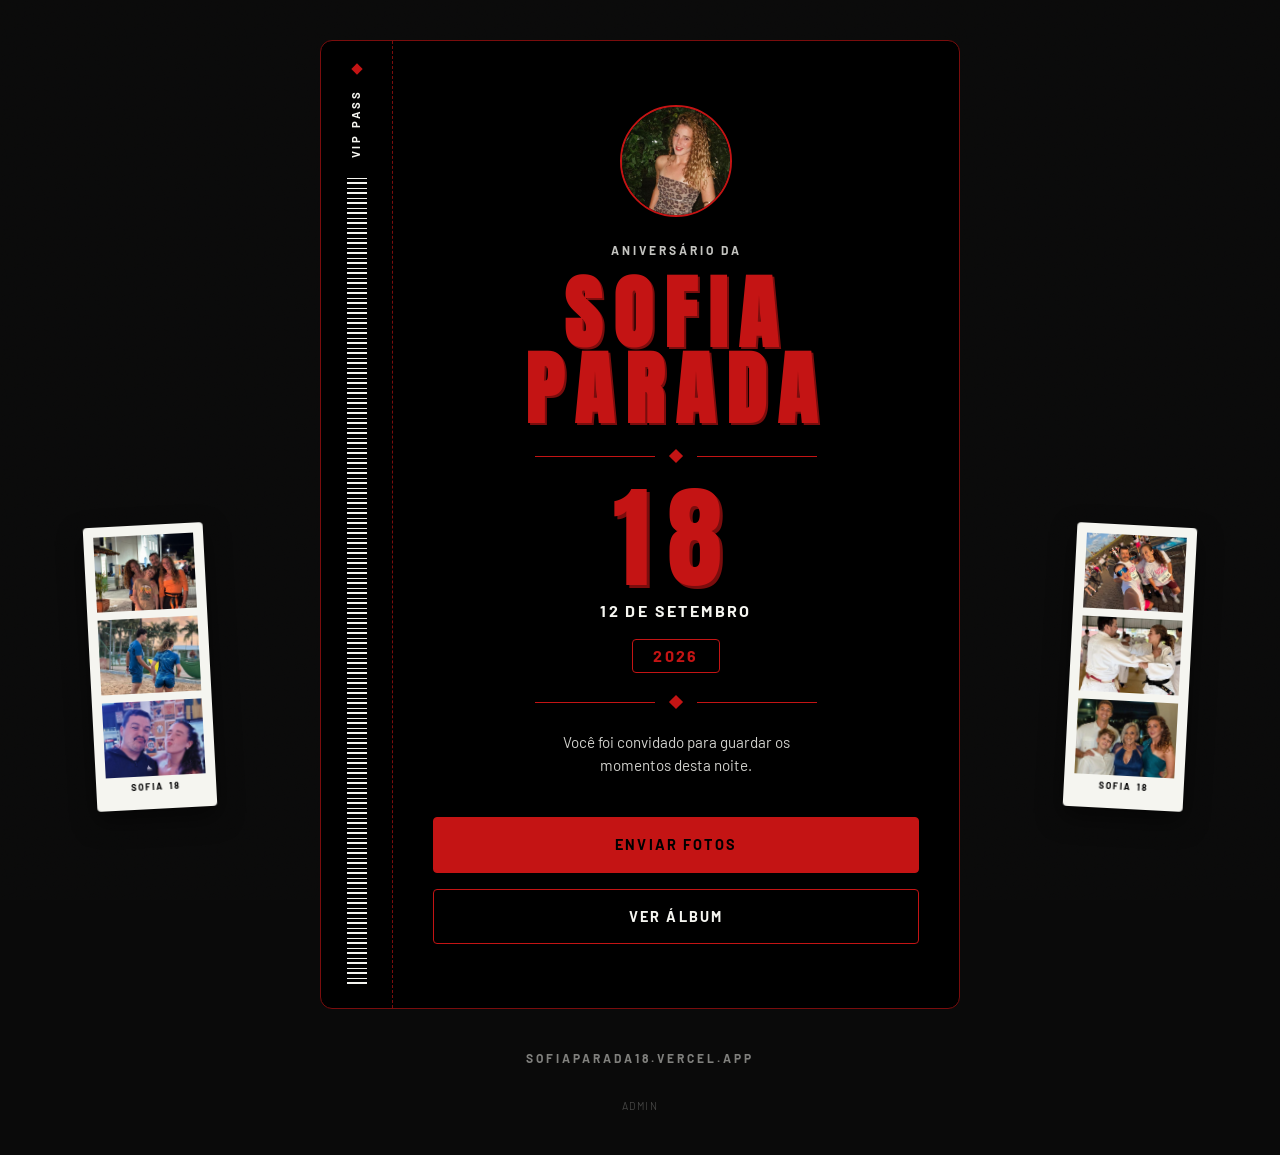
<file: index.html>
<!DOCTYPE html>
<html lang="pt-BR">
<head>
  <meta charset="UTF-8" />
  <meta name="viewport" content="width=device-width, initial-scale=1.0" />
  <meta name="theme-color" content="#0a0a0a" />
  <link rel="icon" type="image/svg+xml" href="assets/icons/favicon.svg" />
  <link rel="preconnect" href="https://fonts.googleapis.com" />
  <link rel="preconnect" href="https://fonts.gstatic.com" crossorigin />
  <link rel="preconnect" href="https://jjctwvkwtofuflktoaxb.supabase.co" />
  <title>Sofia 18 — VIP Pass</title>
  <meta name="description" content="Aniversário de 18 anos da Sofia Parada — envie suas fotos e reviva o álbum colaborativo da festa." />
  <meta property="og:title" content="Sofia 18 — VIP Pass" />
  <meta property="og:description" content="Aniversário de 18 anos da Sofia Parada, 12 de setembro de 2026. Envie suas fotos e reviva o álbum colaborativo da festa." />
  <meta property="og:type" content="website" />
  <meta property="og:url" content="https://sofiaparada18.com" />
  <meta property="og:image" content="https://sofiaparada18.com/assets/references/convite-sofia-18.jpg" />
  <meta name="twitter:card" content="summary_large_image" />
  <link rel="stylesheet" href="css/global.css" />
  <link rel="stylesheet" href="css/home.css" />
</head>
<body>
  <div class="noise-overlay" aria-hidden="true"></div>

  <main class="home">
    <div class="home-layout">
      <section class="home-ticket">
        <div class="home-ticket__strip">
          <span class="home-ticket__strip-star" aria-hidden="true"></span>
          <span class="home-ticket__strip-text">VIP PASS</span>
          <div class="home-ticket__barcode" aria-hidden="true"></div>
        </div>

        <div class="home-ticket__main">
          <div class="home-photo-frame" id="hero-photo-frame">
            <img id="hero-photo" alt="Foto da Sofia" />
          </div>

          <p class="eyebrow home-ticket__eyebrow">Aniversário da</p>
          <h1 class="display-title home-ticket__name">SOFIA<br />PARADA</h1>

          <div class="divider"><span class="divider__mark"></span></div>

          <p class="display-title home-ticket__age">18</p>
          <p class="home-ticket__date">12 de setembro</p>
          <span class="home-ticket__year">2026</span>

          <div class="divider"><span class="divider__mark"></span></div>

          <p class="home-ticket__message" id="hero-message">
            Você foi convidado para guardar os momentos desta noite.
          </p>

          <div class="home-ticket__actions">
            <a href="upload.html" class="btn btn--filled">Enviar fotos</a>
            <a href="album.html" class="btn">Ver álbum</a>
          </div>
        </div>
      </section>

      <div class="home-photobooth-group">
        <div class="home-photobooth home-photobooth--left" id="photobooth-left" aria-hidden="true">
          <div class="home-photobooth__frame"><img alt="Foto da Sofia" /></div>
          <div class="home-photobooth__frame"><img alt="Foto da Sofia" /></div>
          <div class="home-photobooth__frame"><img alt="Foto da Sofia" /></div>
          <p class="home-photobooth__label">SOFIA 18</p>
        </div>

        <div class="home-photobooth home-photobooth--right" id="photobooth-right" aria-hidden="true">
          <div class="home-photobooth__frame"><img alt="Foto da Sofia" /></div>
          <div class="home-photobooth__frame"><img alt="Foto da Sofia" /></div>
          <div class="home-photobooth__frame"><img alt="Foto da Sofia" /></div>
          <p class="home-photobooth__label">SOFIA 18</p>
        </div>
      </div>
    </div>

    <p class="eyebrow home-footer" id="footer-domain">sofiaparada18.com</p>
    <a href="admin.html" class="home-admin-link">admin</a>
  </main>

  <script type="module">
    import { EVENT_INFO } from "./js/config.js";

    // Mantém a copy sincronizada com a fonte única de verdade
    // (config.js), evitando duplicar o texto direto no HTML.
    document.getElementById("hero-message").textContent = EVENT_INFO.messages.hero;
    document.getElementById("footer-domain").textContent = EVENT_INFO.domain;

    // --- Foto principal ------------------------------------------------
    // Se o arquivo em EVENT_INFO.heroPhoto não existir ainda, o <img>
    // dispara "error" e o quadro assume o estado vazio estilizado.
    const heroPhotoEl = document.getElementById("hero-photo");
    const heroFrameEl = document.getElementById("hero-photo-frame");

    heroPhotoEl.addEventListener("error", () => {
      heroFrameEl.classList.add("home-photo-frame--empty");
    });
    heroPhotoEl.src = EVENT_INFO.heroPhoto;

    // --- Duas tiras estilo fotomatic, atrás do ticket -------------------
    function fillPhotobooth(containerId, photoPaths) {
      const frames = document.querySelectorAll(`#${containerId} .home-photobooth__frame`);
      frames.forEach((frame, index) => {
        const path = photoPaths[index];
        const img = frame.querySelector("img");
        if (!path) {
          frame.classList.add("home-photobooth__frame--empty");
          return;
        }
        img.addEventListener("error", () => {
          frame.classList.add("home-photobooth__frame--empty");
        });
        img.src = path;
      });
    }

    fillPhotobooth("photobooth-left", EVENT_INFO.galleryPhotosLeft);
    fillPhotobooth("photobooth-right", EVENT_INFO.galleryPhotosRight);
  </script>
</body>
</html>
</file>
<file: css/global.css>
/* ============================================================
   SOFIA 18 — Design System Global
   Extraído do convite oficial (assets/references/convite-sofia-18.jpg)
   ============================================================ */

@import url("https://fonts.googleapis.com/css2?family=Anton&family=Barlow:wght@400;600;700&display=swap");

:root {
  /* Cores */
  --color-black: #0a0a0a;
  --color-black-pure: #000000;
  --color-red: #c41414;
  --color-red-bright: #e01e1e;
  --color-red-dark: #7a0d0d;
  --color-white: #f5f5f0;
  --color-gray-texture: #4a4a4a;

  /* Tipografia */
  --font-display: "Anton", "Oswald", sans-serif;
  --font-body: "Barlow", "Inter", sans-serif;

  /* Espaçamentos */
  --spacing-xs: 0.5rem;
  --spacing-sm: 1rem;
  --spacing-md: 1.5rem;
  --spacing-lg: 2.5rem;
  --spacing-xl: 4rem;

  /* Bordas e formas */
  --radius-sm: 4px;
  --radius-md: 12px;
  --border-width: 1px;
  --letter-spacing-wide: 0.15em;
  --letter-spacing-wider: 0.25em;
}

/* Reset básico */
*,
*::before,
*::after {
  box-sizing: border-box;
  margin: 0;
  padding: 0;
}

html {
  -webkit-text-size-adjust: 100%;
}

@media (prefers-reduced-motion: no-preference) {
  html {
    scroll-behavior: smooth;
  }
}

body {
  background-color: var(--color-black);
  color: var(--color-white);
  font-family: var(--font-body);
  line-height: 1.5;
  min-height: 100vh;
}

img {
  max-width: 100%;
  display: block;
}

a {
  color: inherit;
  text-decoration: none;
}

button {
  font-family: inherit;
  cursor: pointer;
}

/* Acessibilidade: foco visível sempre */
:focus-visible {
  outline: 2px solid var(--color-red-bright);
  outline-offset: 2px;
}

/* Reduzir movimento para quem preferir */
@media (prefers-reduced-motion: reduce) {
  *,
  *::before,
  *::after {
    animation-duration: 0.01ms !important;
    animation-iteration-count: 1 !important;
    transition-duration: 0.01ms !important;
  }
}

/* ------------------------------------------------------------
   Tipografia utilitária
   ------------------------------------------------------------ */

.display-title {
  font-family: var(--font-display);
  text-transform: uppercase;
  letter-spacing: var(--letter-spacing-wide);
  line-height: 0.95;
}

.eyebrow {
  font-family: var(--font-body);
  font-weight: 700;
  text-transform: uppercase;
  letter-spacing: var(--letter-spacing-wider);
  font-size: 0.75rem;
  color: var(--color-white);
}

/* ------------------------------------------------------------
   Separador oficial: linha vermelha + losango central (✦)
   Reproduz o elemento gráfico do convite sem depender de emoji
   ------------------------------------------------------------ */

.divider {
  display: flex;
  align-items: center;
  justify-content: center;
  gap: var(--spacing-sm);
  margin: var(--spacing-md) 0;
}

.divider::before,
.divider::after {
  content: "";
  flex: 1;
  height: var(--border-width);
  background-color: var(--color-red);
  max-width: 120px;
}

.divider__mark {
  width: 10px;
  height: 10px;
  background-color: var(--color-red);
  transform: rotate(45deg);
  flex-shrink: 0;
}

/* ------------------------------------------------------------
   Cartão-ticket: elemento-assinatura do projeto.
   Recortes semicirculares nas laterais, como um ingresso físico.
   Reutilizado como container central em todas as páginas.
   ------------------------------------------------------------ */

.ticket {
  position: relative;
  background-color: var(--color-black-pure);
  border: var(--border-width) solid var(--color-red-dark);
  border-radius: var(--radius-md);
  padding: var(--spacing-xl) var(--spacing-lg);
  max-width: 480px;
  margin: 0 auto;
  overflow: visible;
}

.ticket::before,
.ticket::after {
  content: "";
  position: absolute;
  width: 24px;
  height: 24px;
  background-color: var(--color-black);
  border-radius: 50%;
  top: 50%;
  transform: translateY(-50%);
}

.ticket::before {
  left: -12px;
}

.ticket::after {
  right: -12px;
}

/* ------------------------------------------------------------
   Botões
   ------------------------------------------------------------ */

.btn {
  display: inline-block;
  width: 100%;
  text-align: center;
  padding: var(--spacing-sm) var(--spacing-md);
  font-family: var(--font-body);
  font-weight: 700;
  text-transform: uppercase;
  letter-spacing: var(--letter-spacing-wide);
  font-size: 0.9rem;
  border: var(--border-width) solid var(--color-red);
  border-radius: var(--radius-sm);
  background-color: transparent;
  color: var(--color-white);
  transition: background-color 0.2s ease, color 0.2s ease, transform 0.15s ease,
    box-shadow 0.15s ease;
}

@media (hover: hover) and (pointer: fine) {
  .btn:hover {
    background-color: var(--color-red);
    color: var(--color-black-pure);
    transform: translateY(-2px);
    box-shadow: 0 8px 18px rgba(196, 20, 20, 0.35);
  }

  .btn--filled:hover {
    background-color: var(--color-red-bright);
  }
}

.btn:active {
  transform: translateY(0);
  box-shadow: none;
}

.btn--filled {
  background-color: var(--color-red);
  color: var(--color-black-pure);
}

/* ------------------------------------------------------------
   Inputs
   ------------------------------------------------------------ */

.field {
  display: block;
  width: 100%;
  margin-bottom: var(--spacing-md);
}

.field label {
  display: block;
  margin-bottom: var(--spacing-xs);
}

.field input,
.field select {
  width: 100%;
  background-color: var(--color-black-pure);
  border: var(--border-width) solid var(--color-red);
  border-radius: var(--radius-sm);
  color: var(--color-white);
  padding: var(--spacing-sm);
  font-family: var(--font-body);
  font-size: 1rem;
}

.field input::placeholder {
  color: var(--color-gray-texture);
}
</file>
<file: css/home.css>
/* ============================================================
   SOFIA 18 — Home
   Depende de css/global.css (tokens, .ticket, .divider, .btn)
   ============================================================ */

.home {
  min-height: 100vh;
  display: flex;
  flex-direction: column;
  align-items: center;
  justify-content: center;
  gap: var(--spacing-lg);
  padding: var(--spacing-lg) var(--spacing-md);
  position: relative;
  z-index: 1;
}

.home-layout {
  position: relative;
  display: flex;
  flex-direction: column;
  align-items: center;
  gap: var(--spacing-lg);
  width: 100%;
  animation: home-layout-in 0.7s ease both;
}

@keyframes home-layout-in {
  from {
    opacity: 0;
    transform: translateY(14px);
  }

  to {
    opacity: 1;
    transform: translateY(0);
  }
}

.home-photobooth-group {
  display: flex;
  justify-content: center;
  gap: var(--spacing-md);
  flex-wrap: wrap;
}

@media (min-width: 1100px) {
  .home-layout {
    display: block;
    width: 100%;
    max-width: 640px;
    margin: 0 auto;
  }

  .home-ticket {
    position: relative;
    z-index: 2;
  }

  /* Em telas bem largas os cartões saem do fluxo normal e ficam
     afastados nas laterais do ticket, com leve sobreposição apenas
     na quina — não "atrás" dele. */
  .home-photobooth {
    position: absolute;
    top: 50%;
    z-index: 1;
  }

  .home-photobooth--left {
    left: -230px;
    transform: translateY(-50%) rotate(-8deg);
  }

  .home-photobooth--right {
    right: -230px;
    transform: translateY(-50%) rotate(8deg);
  }

  /* No desktop há espaço de sobra — os cartões ficam bem maiores
     para terem presença visual de verdade ao lado do ticket.
     No mobile (fora desta media query) o tamanho continua 120px. */
  .home-photobooth {
    width: 210px;
  }

  .home-photobooth__frame {
    margin-bottom: 10px;
  }

  .home-photobooth__label {
    font-size: 0.7rem;
    margin-top: 6px;
  }
}

/* ------------------------------------------------------------
   Textura sutil (grunge/grain), como o convite impresso.
   SVG de ruído em baixíssima opacidade — não deve prejudicar
   legibilidade nem performance.
   ------------------------------------------------------------ */

.noise-overlay {
  position: fixed;
  inset: 0;
  pointer-events: none;
  z-index: 0;
  opacity: 0.05;
  mix-blend-mode: overlay;
  background-image: url("data:image/svg+xml,%3Csvg xmlns='http://www.w3.org/2000/svg' width='120' height='120'%3E%3Cfilter id='n'%3E%3CfeTurbulence type='fractalNoise' baseFrequency='0.9' numOctaves='2' stitchTiles='stitch'/%3E%3C/filter%3E%3Crect width='100%25' height='100%25' filter='url(%23n)'/%3E%3C/svg%3E");
}

/* ------------------------------------------------------------
   Cartão-ticket da Home
   ------------------------------------------------------------ */

.home-ticket {
  display: flex;
  flex-direction: column;
  width: 100%;
  max-width: 640px;
  background-color: var(--color-black-pure);
  border: var(--border-width) solid var(--color-red-dark);
  border-radius: var(--radius-md);
  overflow: hidden;
}

/* Faixa lateral (vertical no desktop, horizontal no mobile) */
.home-ticket__strip {
  display: flex;
  flex-direction: row;
  align-items: center;
  justify-content: space-between;
  gap: var(--spacing-sm);
  padding: var(--spacing-sm) var(--spacing-md);
  border-bottom: 1px dashed var(--color-red-dark);
}

.home-ticket__strip-text {
  font-family: var(--font-body);
  font-weight: 700;
  font-size: 0.7rem;
  letter-spacing: var(--letter-spacing-wider);
  color: var(--color-white);
  white-space: nowrap;
}

.home-ticket__strip-star {
  width: 8px;
  height: 8px;
  background-color: var(--color-red);
  transform: rotate(45deg);
  flex-shrink: 0;
}

.home-ticket__barcode {
  flex: 1;
  height: 20px;
  max-width: 140px;
  background-image: repeating-linear-gradient(90deg,
      var(--color-white) 0 2px,
      transparent 2px 5px,
      var(--color-white) 5px 6px,
      transparent 6px 10px);
}

/* Conteúdo principal do ticket */
.home-ticket__main {
  padding: var(--spacing-xl) var(--spacing-lg);
  text-align: center;
}

/* ------------------------------------------------------------
   Foto principal da Sofia
   Estado normal: foto real, em moldura circular vermelha.
   Estado vazio: contorno tracejado + ícone, até a foto existir.
   ------------------------------------------------------------ */

.home-photo-frame {
  width: 112px;
  height: 112px;
  margin: 0 auto var(--spacing-md);
  border-radius: 50%;
  border: 2px solid var(--color-red);
  overflow: hidden;
  display: flex;
  align-items: center;
  justify-content: center;
  background-color: var(--color-black-soft, #0a0a0a);
}

.home-photo-frame img {
  width: 100%;
  height: 100%;
  object-fit: cover;
  object-position: 50% 20%;
}

.home-photo-frame--empty {
  border-style: dashed;
  border-color: var(--color-red-dark);
}

.home-photo-frame--empty img {
  display: none;
}

.home-photo-frame--empty::after {
  content: "";
  width: 32px;
  height: 32px;
  background-color: var(--color-red-dark);
  -webkit-mask-image: url("data:image/svg+xml,%3Csvg xmlns='http://www.w3.org/2000/svg' viewBox='0 0 24 24' fill='none' stroke='black' stroke-width='2'%3E%3Cpath d='M4 7h3l2-2h6l2 2h3v12H4z'/%3E%3Ccircle cx='12' cy='13' r='3.5'/%3E%3C/svg%3E");
  mask-image: url("data:image/svg+xml,%3Csvg xmlns='http://www.w3.org/2000/svg' viewBox='0 0 24 24' fill='none' stroke='black' stroke-width='2'%3E%3Cpath d='M4 7h3l2-2h6l2 2h3v12H4z'/%3E%3Ccircle cx='12' cy='13' r='3.5'/%3E%3C/svg%3E");
  -webkit-mask-size: contain;
  mask-size: contain;
  -webkit-mask-repeat: no-repeat;
  mask-repeat: no-repeat;
  opacity: 0.6;
}

/* ------------------------------------------------------------
   Tira estilo fotomatic — 3 fotos empilhadas na vertical,
   como uma tira de máquina fotográfica retrô.
   ------------------------------------------------------------ */

.home-photobooth {
  width: 120px;
  margin: 0;
  padding: 10px 10px 16px;
  background-color: var(--color-white);
  border-radius: var(--radius-sm);
  box-shadow: 0 10px 24px rgba(0, 0, 0, 0.5);
  flex-shrink: 0;
}

.home-photobooth--left {
  transform: rotate(-3deg);
}

.home-photobooth--right {
  transform: rotate(3deg);
}

.home-photobooth__frame {
  width: 100%;
  aspect-ratio: 4 / 3;
  margin-bottom: 8px;
  background-color: var(--color-black-soft, #0a0a0a);
  overflow: hidden;
  display: flex;
  align-items: center;
  justify-content: center;
}

.home-photobooth__frame:last-of-type {
  margin-bottom: 0;
}

.home-photobooth__frame img {
  width: 100%;
  height: 100%;
  object-fit: cover;
}

.home-photobooth__frame--empty img {
  display: none;
}

.home-photobooth__frame--empty::after {
  content: "";
  width: 20px;
  height: 20px;
  background-color: var(--color-red-dark);
  -webkit-mask-image: url("data:image/svg+xml,%3Csvg xmlns='http://www.w3.org/2000/svg' viewBox='0 0 24 24' fill='none' stroke='black' stroke-width='2'%3E%3Cpath d='M4 7h3l2-2h6l2 2h3v12H4z'/%3E%3Ccircle cx='12' cy='13' r='3.5'/%3E%3C/svg%3E");
  mask-image: url("data:image/svg+xml,%3Csvg xmlns='http://www.w3.org/2000/svg' viewBox='0 0 24 24' fill='none' stroke='black' stroke-width='2'%3E%3Cpath d='M4 7h3l2-2h6l2 2h3v12H4z'/%3E%3Ccircle cx='12' cy='13' r='3.5'/%3E%3C/svg%3E");
  -webkit-mask-size: contain;
  mask-size: contain;
  -webkit-mask-repeat: no-repeat;
  mask-repeat: no-repeat;
  opacity: 0.5;
}

.home-photobooth__label {
  text-align: center;
  margin-top: 4px;
  font-family: var(--font-body);
  font-weight: 700;
  font-size: 0.55rem;
  letter-spacing: var(--letter-spacing-wider);
  color: var(--color-black-pure);
}

.home-ticket__eyebrow {
  color: var(--color-white);
  opacity: 0.8;
}

.home-ticket__name {
  color: var(--color-red);
  font-size: clamp(2.75rem, 14vw, 5rem);
  text-shadow: 2px 2px 0 var(--color-red-dark);
  margin-top: var(--spacing-sm);
}

.home-ticket__age {
  color: var(--color-red);
  font-size: clamp(4rem, 22vw, 7rem);
  text-shadow: 3px 3px 0 var(--color-red-dark);
  animation: age-glow 3.5s ease-in-out infinite;
}

@keyframes age-glow {

  0%,
  100% {
    text-shadow: 3px 3px 0 var(--color-red-dark);
  }

  50% {
    text-shadow: 3px 3px 0 var(--color-red-dark), 0 0 26px rgba(196, 20, 20, 0.55);
  }
}

.home-ticket__date {
  font-family: var(--font-body);
  font-weight: 700;
  text-transform: uppercase;
  letter-spacing: var(--letter-spacing-wide);
  color: var(--color-white);
  margin-top: var(--spacing-xs);
}

.home-ticket__year {
  display: inline-block;
  margin-top: var(--spacing-sm);
  padding: 0.25rem 1.25rem;
  border: var(--border-width) solid var(--color-red);
  border-radius: var(--radius-sm);
  color: var(--color-red);
  font-family: var(--font-body);
  font-weight: 700;
  letter-spacing: var(--letter-spacing-wide);
}

.home-ticket__message {
  color: var(--color-white);
  opacity: 0.85;
  max-width: 32ch;
  margin: 0 auto;
  font-size: 0.95rem;
}

.home-ticket__actions {
  display: flex;
  flex-direction: column;
  gap: var(--spacing-sm);
  margin-top: var(--spacing-lg);
}

.home-footer {
  color: var(--color-white);
  opacity: 0.5;
  text-align: center;
}

.home-admin-link {
  display: block;
  text-align: center;
  margin-top: -8px;
  font-size: 0.65rem;
  letter-spacing: var(--letter-spacing-wide);
  text-transform: uppercase;
  color: var(--color-white);
  opacity: 0.25;
}

@media (hover: hover) and (pointer: fine) {
  .home-admin-link:hover {
    opacity: 0.6;
  }
}

/* ------------------------------------------------------------
   Desktop: faixa lateral vira uma coluna vertical, como no
   convite físico (texto rotacionado + código de barras vertical)
   ------------------------------------------------------------ */

@media (min-width: 640px) {
  .home-ticket {
    flex-direction: row;
  }

  .home-ticket__strip {
    flex-direction: column;
    width: 72px;
    flex-shrink: 0;
    border-bottom: none;
    border-right: 1px dashed var(--color-red-dark);
    padding: var(--spacing-md) var(--spacing-xs);
  }

  .home-ticket__strip-text {
    writing-mode: vertical-rl;
    transform: rotate(180deg);
  }

  .home-ticket__barcode {
    width: 20px;
    height: 100px;
    max-width: none;
    background-image: repeating-linear-gradient(0deg,
        var(--color-white) 0 2px,
        transparent 2px 5px,
        var(--color-white) 5px 6px,
        transparent 6px 10px);
  }

  .home-ticket__main {
    flex: 1;
  }
}
</file>
